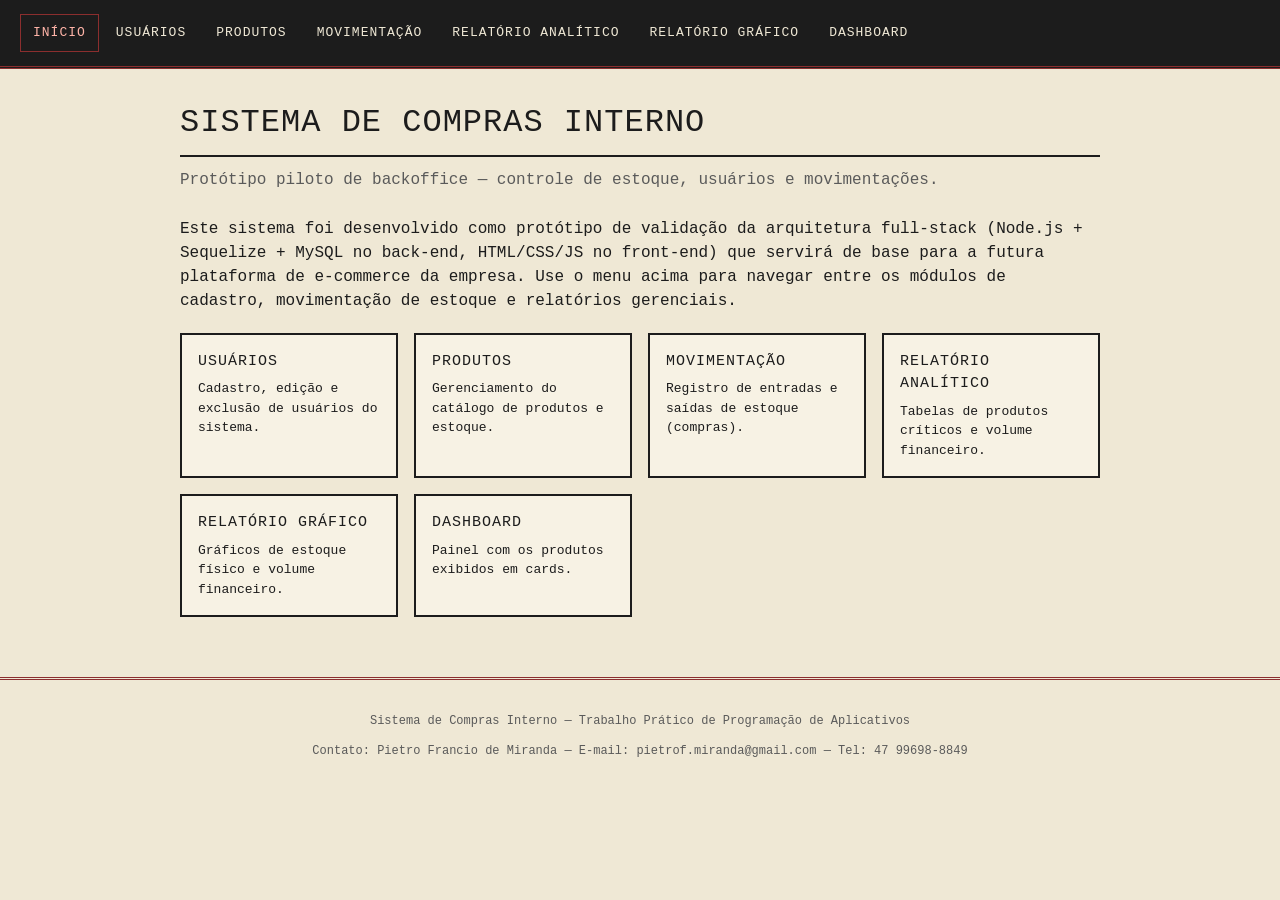
<file: index.html>
<!DOCTYPE html>
<html lang="pt-BR">
<head>
    <meta charset="UTF-8">
    <meta name="viewport" content="width=device-width, initial-scale=1.0">
    <title>Sistema de Compras Interno</title>
    <link rel="stylesheet" href="css/style.css">
</head>
<body>

    <nav class="navbar">
        <ul>
            <li><a href="index.html" class="ativo">Início</a></li>
            <li><a href="usuarios.html">Usuários</a></li>
            <li><a href="produtos.html">Produtos</a></li>
            <li><a href="compras.html">Movimentação</a></li>
            <li><a href="relatorio-analitico.html">Relatório Analítico</a></li>
            <li><a href="relatorio-grafico.html">Relatório Gráfico</a></li>
            <li><a href="dashboard.html">Dashboard</a></li>
        </ul>
    </nav>

    <main>
        <h1>Sistema de Compras Interno</h1>
        <p class="subtitulo">Protótipo piloto de backoffice — controle de estoque, usuários e movimentações.</p>

        <p>
            Este sistema foi desenvolvido como protótipo de validação da arquitetura full-stack
            (Node.js + Sequelize + MySQL no back-end, HTML/CSS/JS no front-end) que servirá de base
            para a futura plataforma de e-commerce da empresa. Use o menu acima para navegar entre
            os módulos de cadastro, movimentação de estoque e relatórios gerenciais.
        </p>

        <div class="grade-modulos">
            <a href="usuarios.html" class="cartao">
                <h3>Usuários</h3>
                <p>Cadastro, edição e exclusão de usuários do sistema.</p>
            </a>
            <a href="produtos.html" class="cartao">
                <h3>Produtos</h3>
                <p>Gerenciamento do catálogo de produtos e estoque.</p>
            </a>
            <a href="compras.html" class="cartao">
                <h3>Movimentação</h3>
                <p>Registro de entradas e saídas de estoque (compras).</p>
            </a>
            <a href="relatorio-analitico.html" class="cartao">
                <h3>Relatório Analítico</h3>
                <p>Tabelas de produtos críticos e volume financeiro.</p>
            </a>
            <a href="relatorio-grafico.html" class="cartao">
                <h3>Relatório Gráfico</h3>
                <p>Gráficos de estoque físico e volume financeiro.</p>
            </a>
            <a href="dashboard.html" class="cartao">
                <h3>Dashboard</h3>
                <p>Painel com os produtos exibidos em cards.</p>
            </a>
        </div>
    </main>

    <footer>
        <p>Sistema de Compras Interno — Trabalho Prático de Programação de Aplicativos</p>
        <p>Contato: Pietro Francio de Miranda — E-mail: pietrof.miranda@gmail.com — Tel: 47 99698-8849</p>
    </footer>

</body>
</html>
</file>
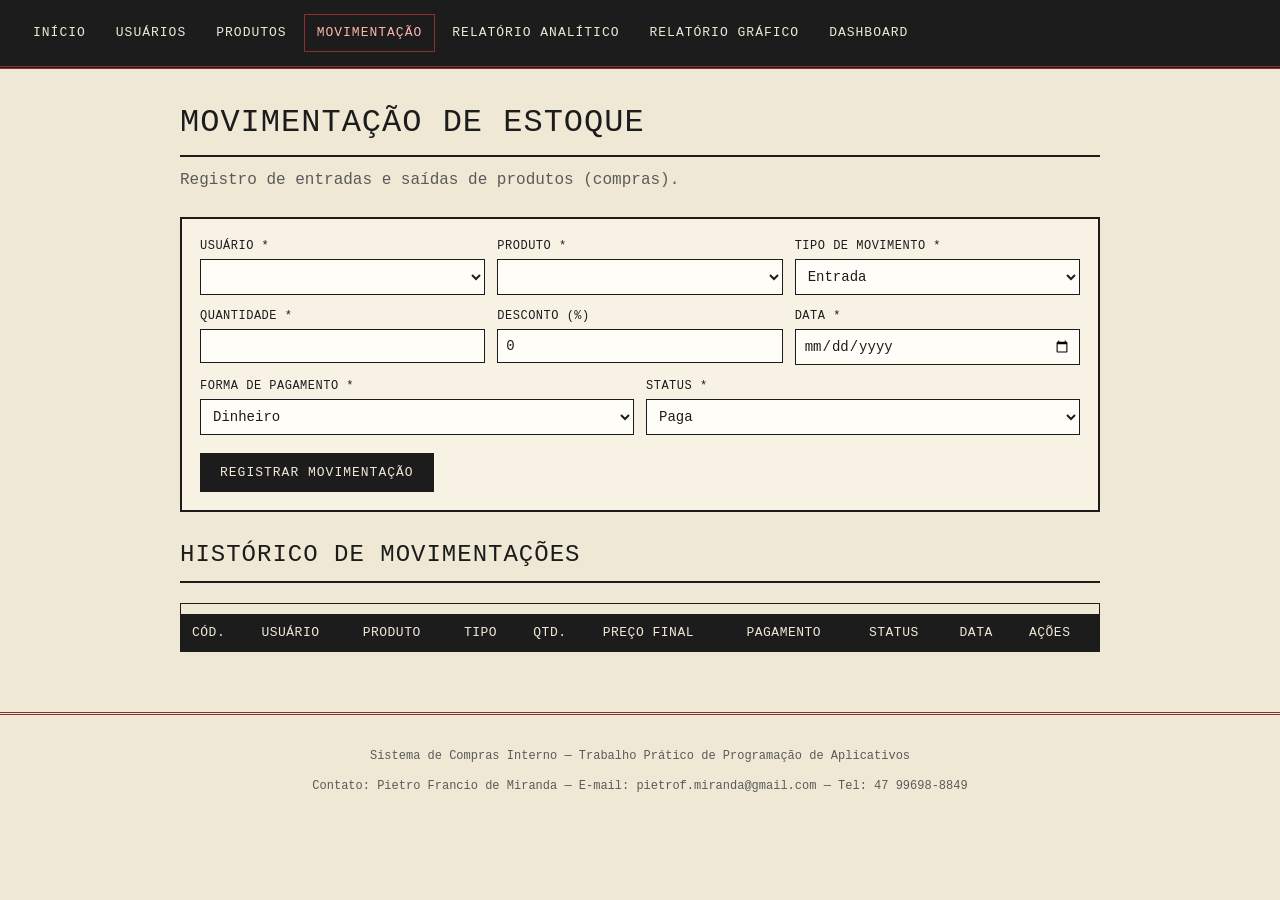
<file: compras.html>
<!DOCTYPE html>
<html lang="pt-BR">
<head>
    <meta charset="UTF-8">
    <meta name="viewport" content="width=device-width, initial-scale=1.0">
    <title>Movimentação — Sistema de Compras</title>
    <link rel="stylesheet" href="css/style.css">
</head>
<body>

    <nav class="navbar">
        <ul>
            <li><a href="index.html">Início</a></li>
            <li><a href="usuarios.html">Usuários</a></li>
            <li><a href="produtos.html">Produtos</a></li>
            <li><a href="compras.html" class="ativo">Movimentação</a></li>
            <li><a href="relatorio-analitico.html">Relatório Analítico</a></li>
            <li><a href="relatorio-grafico.html">Relatório Gráfico</a></li>
            <li><a href="dashboard.html">Dashboard</a></li>
        </ul>
    </nav>

    <main>
        <h1>Movimentação de Estoque</h1>
        <p class="subtitulo">Registro de entradas e saídas de produtos (compras).</p>

        <div id="aviso"></div>

        <form id="form-compra">
            <div class="linha-campos">
                <div class="campo">
                    <label for="idUsuario">Usuário *</label>
                    <select id="idUsuario" required></select>
                </div>
                <div class="campo">
                    <label for="idProduto">Produto *</label>
                    <select id="idProduto" required></select>
                </div>
                <div class="campo">
                    <label for="tipoMovimento">Tipo de movimento *</label>
                    <select id="tipoMovimento" required>
                        <option value="ENTRADA">Entrada</option>
                        <option value="SAIDA">Saída</option>
                    </select>
                </div>
            </div>

            <div class="linha-campos">
                <div class="campo">
                    <label for="qtdMovimentada">Quantidade *</label>
                    <input type="number" id="qtdMovimentada" min="1" required>
                </div>
                <div class="campo">
                    <label for="descontoAplicado">Desconto (%)</label>
                    <input type="number" id="descontoAplicado" min="0" max="100" step="0.01" value="0">
                </div>
                <div class="campo">
                    <label for="dataCompra">Data *</label>
                    <input type="date" id="dataCompra" required>
                </div>
            </div>

            <div class="linha-campos">
                <div class="campo">
                    <label for="formaPagamento">Forma de pagamento *</label>
                    <select id="formaPagamento" required>
                        <option value="DINHEIRO">Dinheiro</option>
                        <option value="DEBITO">Débito</option>
                        <option value="CREDITO">Crédito</option>
                    </select>
                </div>
                <div class="campo">
                    <label for="statusCompra">Status *</label>
                    <select id="statusCompra" required>
                        <option value="PAGA">Paga</option>
                        <option value="PENDENTE">Pendente</option>
                    </select>
                </div>
            </div>

            <div class="acoes-form">
                <button type="submit">Registrar movimentação</button>
            </div>
        </form>

        <h2>Histórico de movimentações</h2>
        <div class="tabela-scroll">
            <table>
                <thead>
                    <tr>
                        <th>Cód.</th>
                        <th>Usuário</th>
                        <th>Produto</th>
                        <th>Tipo</th>
                        <th>Qtd.</th>
                        <th>Preço final</th>
                        <th>Pagamento</th>
                        <th>Status</th>
                        <th>Data</th>
                        <th>Ações</th>
                    </tr>
                </thead>
                <tbody id="corpo-tabela-compras"></tbody>
            </table>
        </div>
    </main>

    <footer>
        <p>Sistema de Compras Interno — Trabalho Prático de Programação de Aplicativos</p>
        <p>Contato: Pietro Francio de Miranda — E-mail: pietrof.miranda@gmail.com — Tel: 47 99698-8849</p>
    </footer>

    <script src="js/compras.js"></script>
</body>
</html>
</file>
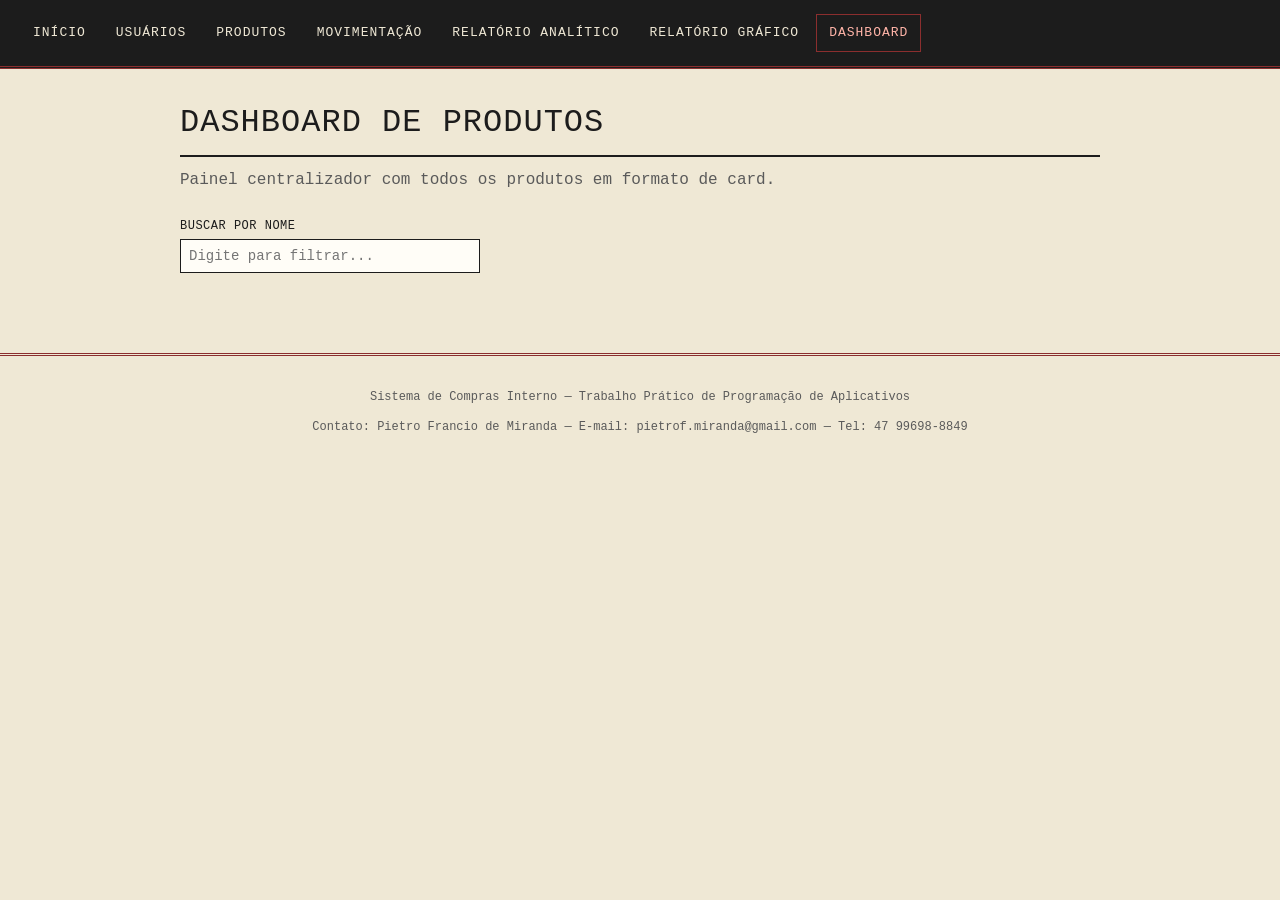
<file: dashboard.html>
<!DOCTYPE html>
<html lang="pt-BR">
<head>
    <meta charset="UTF-8">
    <meta name="viewport" content="width=device-width, initial-scale=1.0">
    <title>Dashboard — Sistema de Compras</title>
    <link rel="stylesheet" href="css/style.css">
</head>
<body>

    <nav class="navbar">
        <ul>
            <li><a href="index.html">Início</a></li>
            <li><a href="usuarios.html">Usuários</a></li>
            <li><a href="produtos.html">Produtos</a></li>
            <li><a href="compras.html">Movimentação</a></li>
            <li><a href="relatorio-analitico.html">Relatório Analítico</a></li>
            <li><a href="relatorio-grafico.html">Relatório Gráfico</a></li>
            <li><a href="dashboard.html" class="ativo">Dashboard</a></li>
        </ul>
    </nav>

    <main>
        <h1>Dashboard de Produtos</h1>
        <p class="subtitulo">Painel centralizador com todos os produtos em formato de card.</p>

        <div class="campo" style="max-width:300px;">
            <label for="busca">Buscar por nome</label>
            <input type="text" id="busca" placeholder="Digite para filtrar...">
        </div>

        <div class="grade-produtos" id="grade-produtos"></div>
    </main>

    <footer>
        <p>Sistema de Compras Interno — Trabalho Prático de Programação de Aplicativos</p>
        <p>Contato: Pietro Francio de Miranda — E-mail: pietrof.miranda@gmail.com — Tel: 47 99698-8849</p>
    </footer>

    <script src="js/dashboard.js"></script>
</body>
</html>
</file>
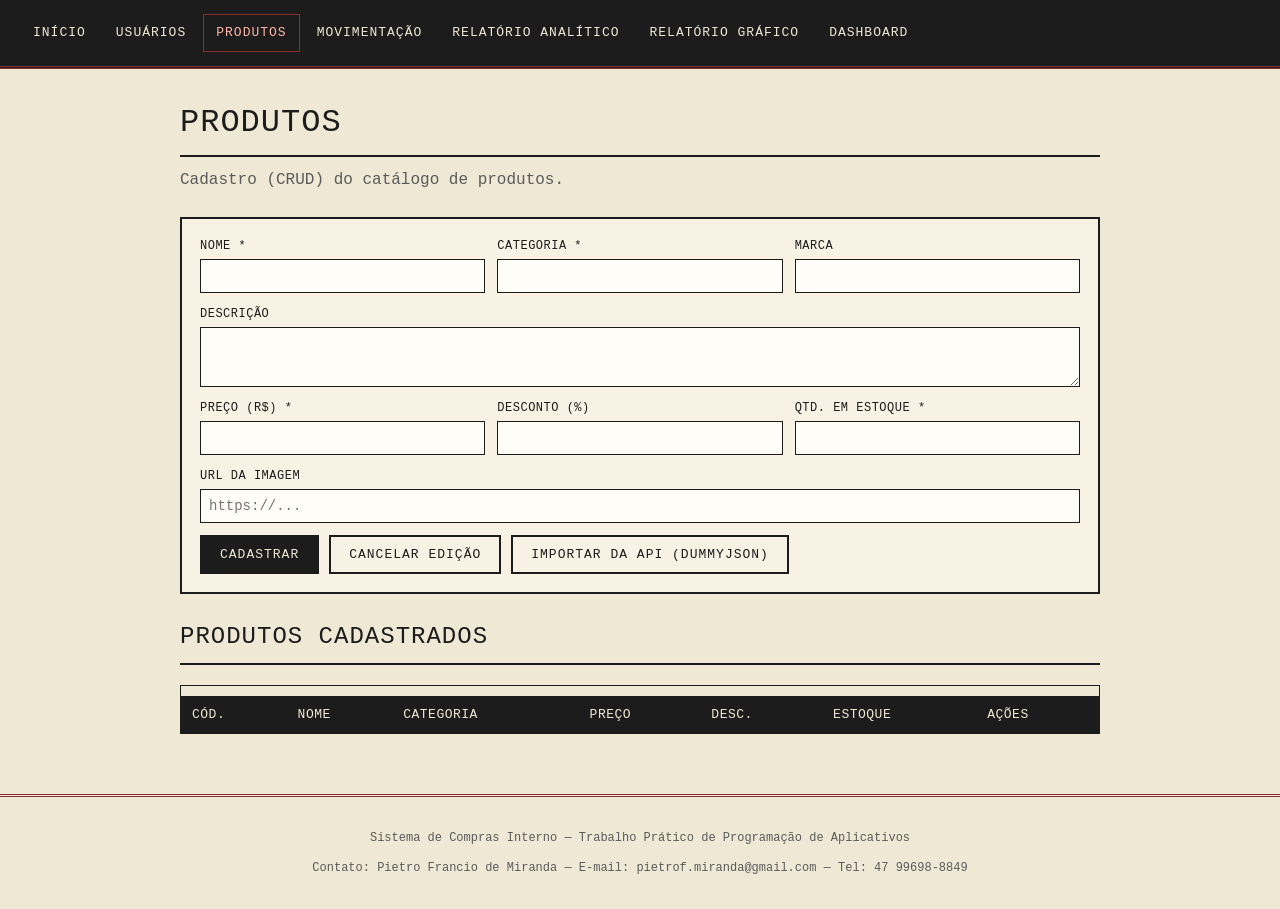
<file: produtos.html>
<!DOCTYPE html>
<html lang="pt-BR">
<head>
    <meta charset="UTF-8">
    <meta name="viewport" content="width=device-width, initial-scale=1.0">
    <title>Produtos — Sistema de Compras</title>
    <link rel="stylesheet" href="css/style.css">
</head>
<body>

    <nav class="navbar">
        <ul>
            <li><a href="index.html">Início</a></li>
            <li><a href="usuarios.html">Usuários</a></li>
            <li><a href="produtos.html" class="ativo">Produtos</a></li>
            <li><a href="compras.html">Movimentação</a></li>
            <li><a href="relatorio-analitico.html">Relatório Analítico</a></li>
            <li><a href="relatorio-grafico.html">Relatório Gráfico</a></li>
            <li><a href="dashboard.html">Dashboard</a></li>
        </ul>
    </nav>

    <main>
        <h1>Produtos</h1>
        <p class="subtitulo">Cadastro (CRUD) do catálogo de produtos.</p>

        <div id="aviso"></div>

        <form id="form-produto">
            <input type="hidden" id="codProduto">

            <div class="linha-campos">
                <div class="campo">
                    <label for="nome">Nome *</label>
                    <input type="text" id="nome" required>
                </div>
                <div class="campo">
                    <label for="categoria">Categoria *</label>
                    <input type="text" id="categoria" required>
                </div>
                <div class="campo">
                    <label for="marca">Marca</label>
                    <input type="text" id="marca">
                </div>
            </div>

            <div class="campo">
                <label for="descricao">Descrição</label>
                <textarea id="descricao"></textarea>
            </div>

            <div class="linha-campos">
                <div class="campo">
                    <label for="preco">Preço (R$) *</label>
                    <input type="number" id="preco" step="0.01" min="0" required>
                </div>
                <div class="campo">
                    <label for="percentualDesconto">Desconto (%)</label>
                    <input type="number" id="percentualDesconto" step="0.01" min="0" max="100">
                </div>
                <div class="campo">
                    <label for="qtdEstoque">Qtd. em estoque *</label>
                    <input type="number" id="qtdEstoque" min="0" required>
                </div>
            </div>

            <div class="campo">
                <label for="imagem">URL da imagem</label>
                <input type="text" id="imagem" placeholder="https://...">
            </div>

            <div class="acoes-form">
                <button type="submit" id="botao-salvar">Cadastrar</button>
                <button type="button" class="secundario" id="botao-cancelar">Cancelar edição</button>
                <button type="button" class="secundario" id="botao-carga-lote">Importar da API (dummyjson)</button>
            </div>
        </form>

        <h2>Produtos cadastrados</h2>
        <div class="tabela-scroll">
            <table>
                <thead>
                    <tr>
                        <th>Cód.</th>
                        <th>Nome</th>
                        <th>Categoria</th>
                        <th>Preço</th>
                        <th>Desc.</th>
                        <th>Estoque</th>
                        <th>Ações</th>
                    </tr>
                </thead>
                <tbody id="corpo-tabela-produtos"></tbody>
            </table>
        </div>
    </main>

    <footer>
        <p>Sistema de Compras Interno — Trabalho Prático de Programação de Aplicativos</p>
        <p>Contato: Pietro Francio de Miranda — E-mail: pietrof.miranda@gmail.com — Tel: 47 99698-8849</p>
    </footer>

    <script src="js/produtos.js"></script>
</body>
</html>
</file>
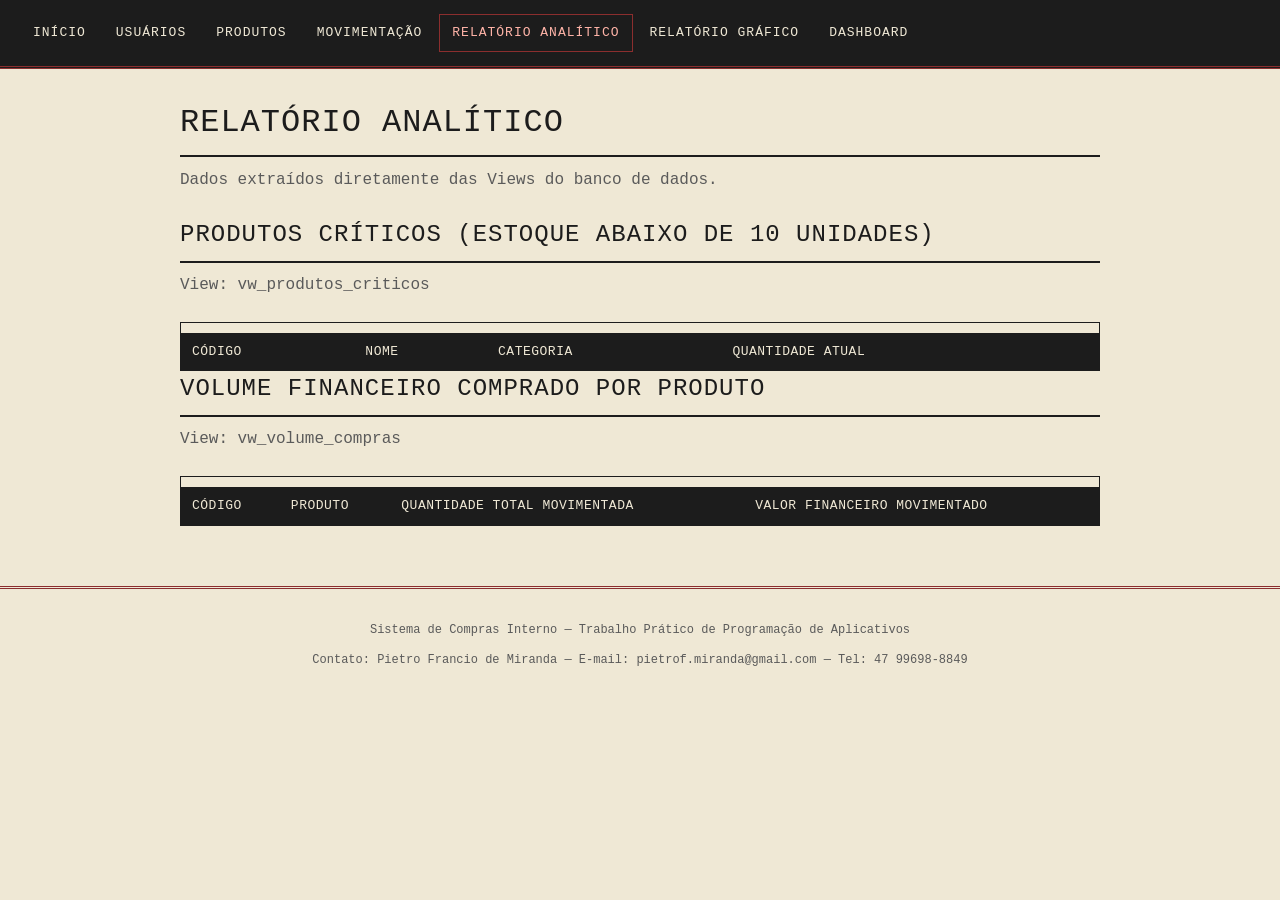
<file: relatorio-analitico.html>
<!DOCTYPE html>
<html lang="pt-BR">
<head>
    <meta charset="UTF-8">
    <meta name="viewport" content="width=device-width, initial-scale=1.0">
    <title>Relatório Analítico — Sistema de Compras</title>
    <link rel="stylesheet" href="css/style.css">
</head>
<body>

    <nav class="navbar">
        <ul>
            <li><a href="index.html">Início</a></li>
            <li><a href="usuarios.html">Usuários</a></li>
            <li><a href="produtos.html">Produtos</a></li>
            <li><a href="compras.html">Movimentação</a></li>
            <li><a href="relatorio-analitico.html" class="ativo">Relatório Analítico</a></li>
            <li><a href="relatorio-grafico.html">Relatório Gráfico</a></li>
            <li><a href="dashboard.html">Dashboard</a></li>
        </ul>
    </nav>

    <main>
        <h1>Relatório Analítico</h1>
        <p class="subtitulo">Dados extraídos diretamente das Views do banco de dados.</p>

        <h2>Produtos críticos (estoque abaixo de 10 unidades)</h2>
        <p class="subtitulo">View: vw_produtos_criticos</p>
        <div class="tabela-scroll">
            <table>
                <thead>
                    <tr>
                        <th>Código</th>
                        <th>Nome</th>
                        <th>Categoria</th>
                        <th>Quantidade atual</th>
                    </tr>
                </thead>
                <tbody id="corpo-criticos"></tbody>
            </table>
        </div>

        <h2>Volume financeiro comprado por produto</h2>
        <p class="subtitulo">View: vw_volume_compras</p>
        <div class="tabela-scroll">
            <table>
                <thead>
                    <tr>
                        <th>Código</th>
                        <th>Produto</th>
                        <th>Quantidade total movimentada</th>
                        <th>Valor financeiro movimentado</th>
                    </tr>
                </thead>
                <tbody id="corpo-volume"></tbody>
            </table>
        </div>
    </main>

    <footer>
        <p>Sistema de Compras Interno — Trabalho Prático de Programação de Aplicativos</p>
        <p>Contato: Pietro Francio de Miranda — E-mail: pietrof.miranda@gmail.com — Tel: 47 99698-8849</p>
    </footer>

    <script src="js/relatorio-analitico.js"></script>
</body>
</html>
</file>
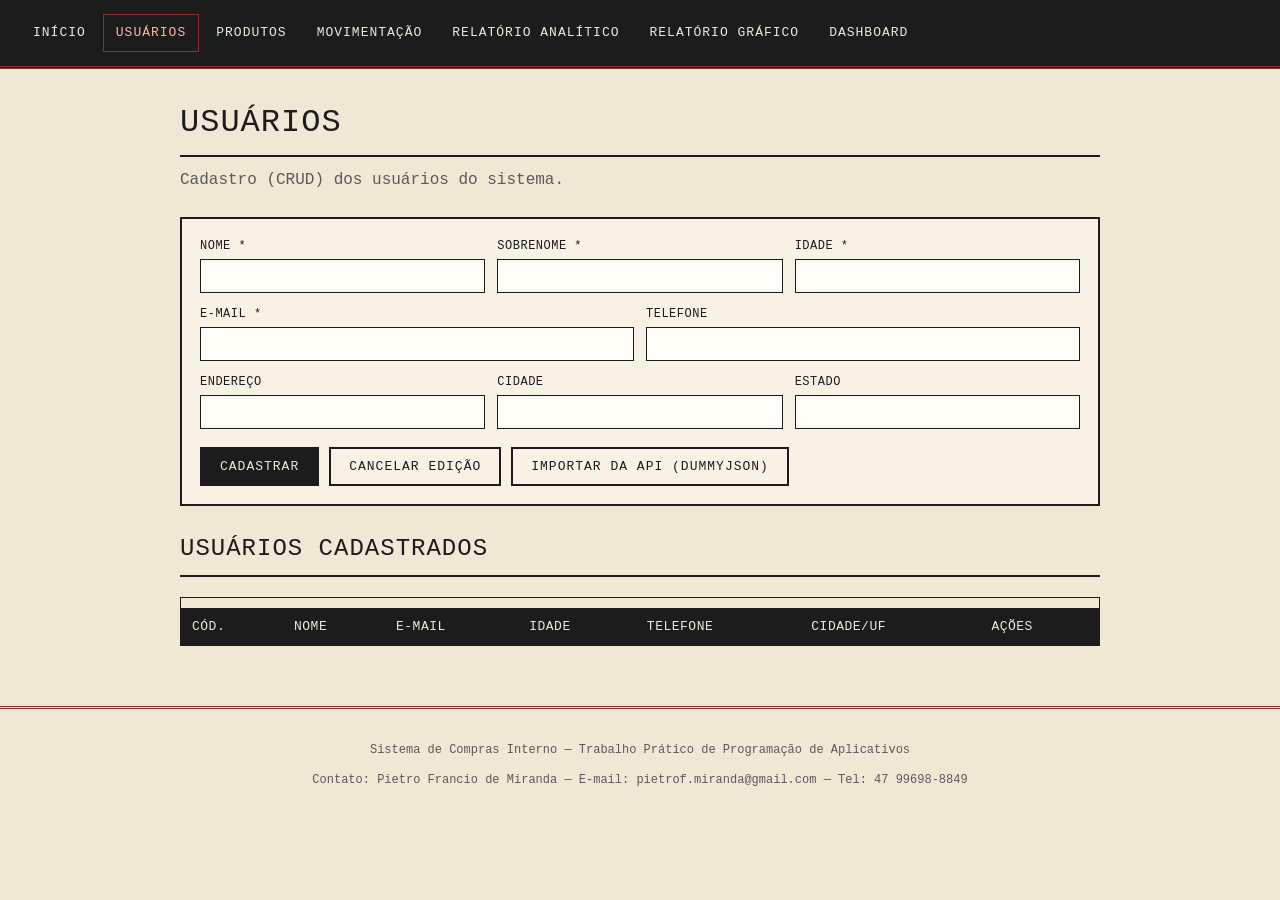
<file: usuarios.html>
<!DOCTYPE html>
<html lang="pt-BR">
<head>
    <meta charset="UTF-8">
    <meta name="viewport" content="width=device-width, initial-scale=1.0">
    <title>Usuários — Sistema de Compras</title>
    <link rel="stylesheet" href="css/style.css">
</head>
<body>

    <nav class="navbar">
        <ul>
            <li><a href="index.html">Início</a></li>
            <li><a href="usuarios.html" class="ativo">Usuários</a></li>
            <li><a href="produtos.html">Produtos</a></li>
            <li><a href="compras.html">Movimentação</a></li>
            <li><a href="relatorio-analitico.html">Relatório Analítico</a></li>
            <li><a href="relatorio-grafico.html">Relatório Gráfico</a></li>
            <li><a href="dashboard.html">Dashboard</a></li>
        </ul>
    </nav>

    <main>
        <h1>Usuários</h1>
        <p class="subtitulo">Cadastro (CRUD) dos usuários do sistema.</p>

        <div id="aviso"></div>

        <form id="form-usuario">
            <input type="hidden" id="codUsuario">

            <div class="linha-campos">
                <div class="campo">
                    <label for="nome">Nome *</label>
                    <input type="text" id="nome" required>
                </div>
                <div class="campo">
                    <label for="sobrenome">Sobrenome *</label>
                    <input type="text" id="sobrenome" required>
                </div>
                <div class="campo">
                    <label for="idade">Idade *</label>
                    <input type="number" id="idade" min="0" required>
                </div>
            </div>

            <div class="linha-campos">
                <div class="campo">
                    <label for="email">E-mail *</label>
                    <input type="email" id="email" required>
                </div>
                <div class="campo">
                    <label for="telefone">Telefone</label>
                    <input type="text" id="telefone">
                </div>
            </div>

            <div class="linha-campos">
                <div class="campo">
                    <label for="endereco">Endereço</label>
                    <input type="text" id="endereco">
                </div>
                <div class="campo">
                    <label for="cidade">Cidade</label>
                    <input type="text" id="cidade">
                </div>
                <div class="campo">
                    <label for="estado">Estado</label>
                    <input type="text" id="estado">
                </div>
            </div>

            <div class="acoes-form">
                <button type="submit" id="botao-salvar">Cadastrar</button>
                <button type="button" class="secundario" id="botao-cancelar">Cancelar edição</button>
                <button type="button" class="secundario" id="botao-carga-lote">Importar da API (dummyjson)</button>
            </div>
        </form>

        <h2>Usuários cadastrados</h2>
        <div class="tabela-scroll">
            <table>
                <thead>
                    <tr>
                        <th>Cód.</th>
                        <th>Nome</th>
                        <th>E-mail</th>
                        <th>Idade</th>
                        <th>Telefone</th>
                        <th>Cidade/UF</th>
                        <th>Ações</th>
                    </tr>
                </thead>
                <tbody id="corpo-tabela-usuarios"></tbody>
            </table>
        </div>
    </main>

    <footer>
        <p>Sistema de Compras Interno — Trabalho Prático de Programação de Aplicativos</p>
        <p>Contato: Pietro Francio de Miranda — E-mail: pietrof.miranda@gmail.com — Tel: 47 99698-8849</p>
    </footer>

    <script src="js/usuarios.js"></script>
</body>
</html>
</file>
<file: css/style.css>
* {
    box-sizing: border-box;
}

body {
    margin: 0;
    background-color: #efe8d5;
    color: #1c1c1c;
    font-family: "Courier New", Courier, monospace;
    line-height: 1.5;
}

a {
    color: inherit;
}

.navbar {
    background-color: #1c1c1c;
    border-bottom: 3px double #8b2e2e;
    padding: 14px 20px;
}

.navbar ul {
    list-style: none;
    margin: 0;
    padding: 0;
    display: flex;
    flex-wrap: wrap;
    gap: 4px;
}

.navbar a {
    display: inline-block;
    color: #efe8d5;
    text-decoration: none;
    text-transform: uppercase;
    letter-spacing: 1px;
    font-size: 13px;
    padding: 8px 12px;
    border: 1px solid transparent;
}

.navbar a:hover,
.navbar a.ativo {
    border-color: #8b2e2e;
    color: #ffb4a8;
}

main {
    max-width: 960px;
    margin: 0 auto;
    padding: 30px 20px 60px;
}

h1, h2, h3 {
    font-weight: normal;
    text-transform: uppercase;
    letter-spacing: 1px;
    border-bottom: 2px solid #1c1c1c;
    padding-bottom: 8px;
    margin-top: 0;
}

.subtitulo {
    color: #5a5a5a;
    margin-top: -10px;
    margin-bottom: 25px;
}

.grade-modulos {
    display: grid;
    grid-template-columns: repeat(auto-fit, minmax(200px, 1fr));
    gap: 16px;
    margin-top: 20px;
}

.cartao {
    display: block;
    border: 2px solid #1c1c1c;
    padding: 16px;
    text-decoration: none;
    color: #1c1c1c;
    background-color: #f7f2e4;
}

.cartao:hover {
    background-color: #1c1c1c;
    color: #efe8d5;
}

.cartao h3 {
    border: none;
    margin: 0 0 6px 0;
    padding: 0;
    font-size: 15px;
}

.cartao p {
    font-size: 13px;
    margin: 0;
}

form {
    border: 2px solid #1c1c1c;
    padding: 18px;
    margin-bottom: 25px;
    background-color: #f7f2e4;
}

.campo {
    margin-bottom: 12px;
    display: flex;
    flex-direction: column;
    gap: 4px;
}

label {
    font-size: 12px;
    text-transform: uppercase;
    letter-spacing: 0.5px;
}

input, select, textarea {
    font-family: inherit;
    font-size: 14px;
    padding: 8px;
    border: 1px solid #1c1c1c;
    background-color: #fffdf7;
    color: #1c1c1c;
}

textarea {
    resize: vertical;
    min-height: 60px;
}

input:focus, select:focus, textarea:focus {
    outline: 2px solid #8b2e2e;
}

.linha-campos {
    display: grid;
    grid-template-columns: repeat(auto-fit, minmax(150px, 1fr));
    gap: 12px;
}

button, .botao {
    font-family: inherit;
    font-size: 13px;
    text-transform: uppercase;
    letter-spacing: 1px;
    padding: 10px 18px;
    border: 2px solid #1c1c1c;
    background-color: #1c1c1c;
    color: #efe8d5;
    cursor: pointer;
}

button:hover, .botao:hover {
    background-color: #8b2e2e;
    border-color: #8b2e2e;
}

button.secundario {
    background-color: transparent;
    color: #1c1c1c;
}

button.secundario:hover {
    background-color: #1c1c1c;
    color: #efe8d5;
}

.acoes-form {
    display: flex;
    gap: 10px;
    margin-top: 6px;
}

.aviso {
    border-left: 4px solid #8b2e2e;
    background-color: #f7f2e4;
    padding: 10px 14px;
    margin-bottom: 18px;
    font-size: 13px;
}

.aviso.ok {
    border-color: #2e6b3e;
}

table {
    width: 100%;
    border-collapse: collapse;
    margin-top: 10px;
    font-size: 13px;
}

caption {
    text-align: left;
    font-size: 12px;
    color: #5a5a5a;
    margin-bottom: 6px;
}

th, td {
    border: 1px solid #1c1c1c;
    padding: 8px 10px;
    text-align: left;
}

th {
    background-color: #1c1c1c;
    color: #efe8d5;
    text-transform: uppercase;
    font-weight: normal;
    letter-spacing: 0.5px;
}

tbody tr:nth-child(even) {
    background-color: #e7dfc6;
}

td.col-acoes {
    white-space: nowrap;
}

td.col-acoes button {
    padding: 5px 8px;
    font-size: 11px;
    margin-right: 4px;
}

.tabela-scroll {
    overflow-x: auto;
    border: 1px solid #1c1c1c;
}

.grade-produtos {
    display: grid;
    grid-template-columns: repeat(auto-fill, minmax(180px, 1fr));
    gap: 16px;
    margin-top: 20px;
}

.card-produto {
    border: 2px solid #1c1c1c;
    background-color: #f7f2e4;
    padding: 10px;
}

.card-produto img {
    width: 100%;
    height: 120px;
    object-fit: cover;
    border: 1px solid #1c1c1c;
    margin-bottom: 8px;
    background-color: #fff;
}

.card-produto h4 {
    margin: 0 0 4px 0;
    font-size: 13px;
    font-weight: normal;
}

.card-produto p {
    margin: 2px 0;
    font-size: 12px;
    color: #444;
}

.card-produto .estoque-baixo {
    color: #8b2e2e;
    font-weight: bold;
}

.caixa-grafico {
    border: 2px solid #1c1c1c;
    background-color: #f7f2e4;
    padding: 16px;
    margin-bottom: 30px;
}

.caixa-grafico canvas {
    max-height: 360px;
}

footer {
    text-align: center;
    padding: 20px;
    font-size: 12px;
    color: #5a5a5a;
    border-top: 3px double #8b2e2e;
}
</file>
